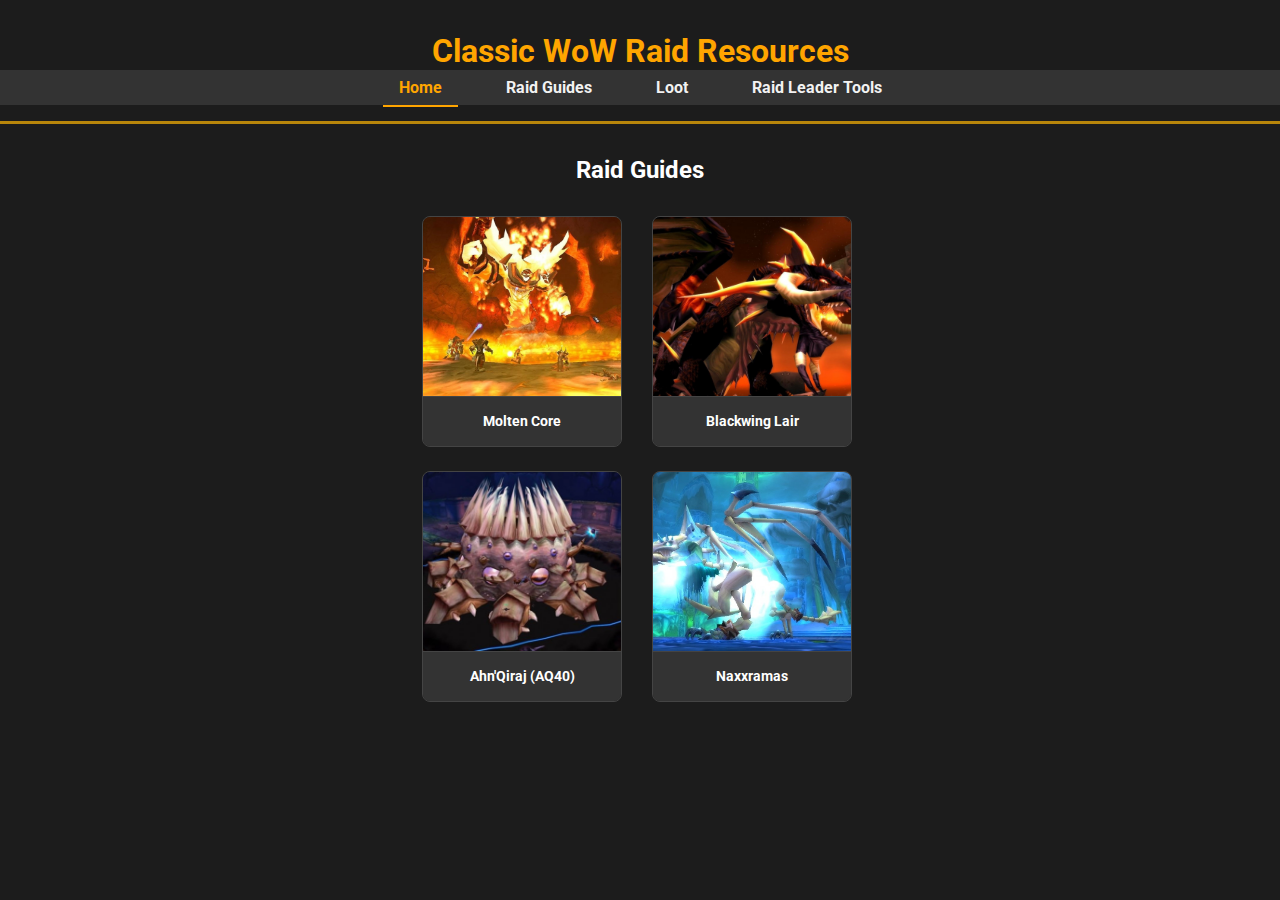
<file: index.html>
<!DOCTYPE html>
<html lang="en">
<head>
  <meta charset="UTF-8">
  <meta name="viewport" content="width=device-width, initial-scale=1.0">
  <title>Classic WoW Raid Resources</title>
  <link rel="stylesheet" href="css/style.css">
</head>
<body>
  <header>
    <h1>Classic WoW Raid Resources</h1>
    <nav>
      <ul>
        <li><a href="index.html" class="current">Home</a></li>
        <li><a href="raids.html">Raid Guides</a></li>
        <li><a href="loot.html">Loot</a></li>
        <li><a href="raid-tools.html">Raid Leader Tools</a></li>
      </ul>
    </nav>
  </header>

  <main>
    <section>
      <h2 style="text-align: center; margin-top: 2rem;">Raid Guides</h2>
      <section class="raid-container">
        <a href="molten-core.html" class="raid-box">
          <img src="images/molten-core.jpg" alt="Molten Core">
          <h2>Molten Core</h2>
        </a>
        <a href="blackwing-lair.html" class="raid-box">
          <img src="images/blackwing-lair.jpg" alt="Blackwing Lair">
          <h2>Blackwing Lair</h2>
        </a>
        <a href="aq40.html" class="raid-box">
          <img src="images/aq40.jpg" alt="Temple of Ahn'Qiraj">
          <h2>Ahn'Qiraj (AQ40)</h2>
        </a>
        <a href="naxxramas.html" class="raid-box">
          <img src="images/naxxramas.jpg" alt="Naxxramas">
          <h2>Naxxramas</h2>
        </a>
      </section>
    </section>
  </main>
</body>
</html>
</file>
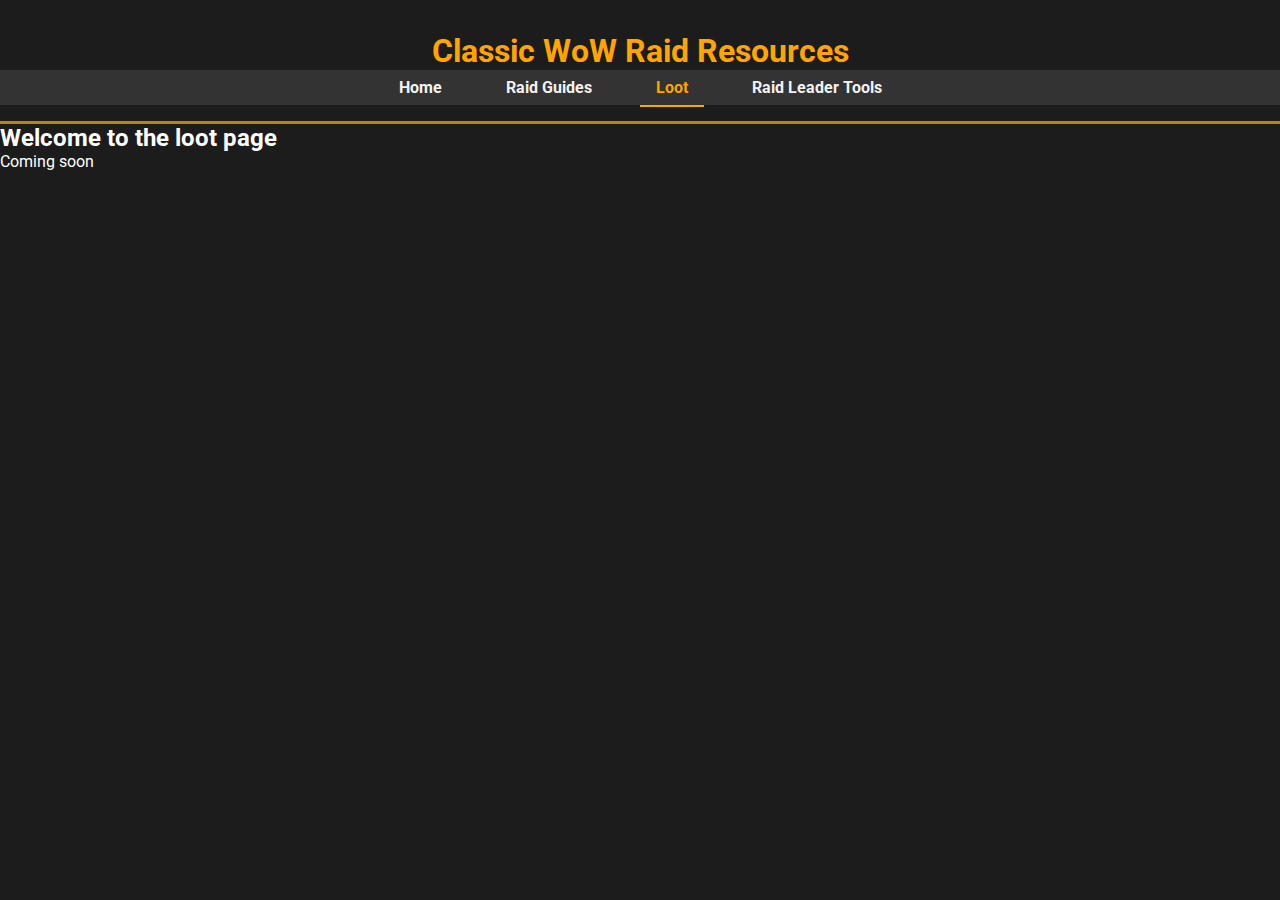
<file: loot.html>
<!DOCTYPE html>
<html lang="en">
<head>
  <meta charset="UTF-8">
  <meta name="viewport" content="width=device-width, initial-scale=1.0">
  <title>Classic WoW Raid Resources</title>
  <link rel="stylesheet" href="css/style.css">
</head>
<body>
  <header>
    <h1>Classic WoW Raid Resources</h1>
    <nav>
      <ul>
        <li><a href="index.html">Home</a></li>
        <li><a href="raids.html">Raid Guides</a></li>
        <li><a href="loot.html" class="current">Loot</a></li>
        <li><a href="raid-tools.html">Raid Leader Tools</a></li>
      </ul>
    </nav>
  </header>

  <main>
    <section>
      <h2>Welcome to the loot page</h2>
      <p>Coming soon</p>
    </section>
  </main>
</body>
</html>
</file>
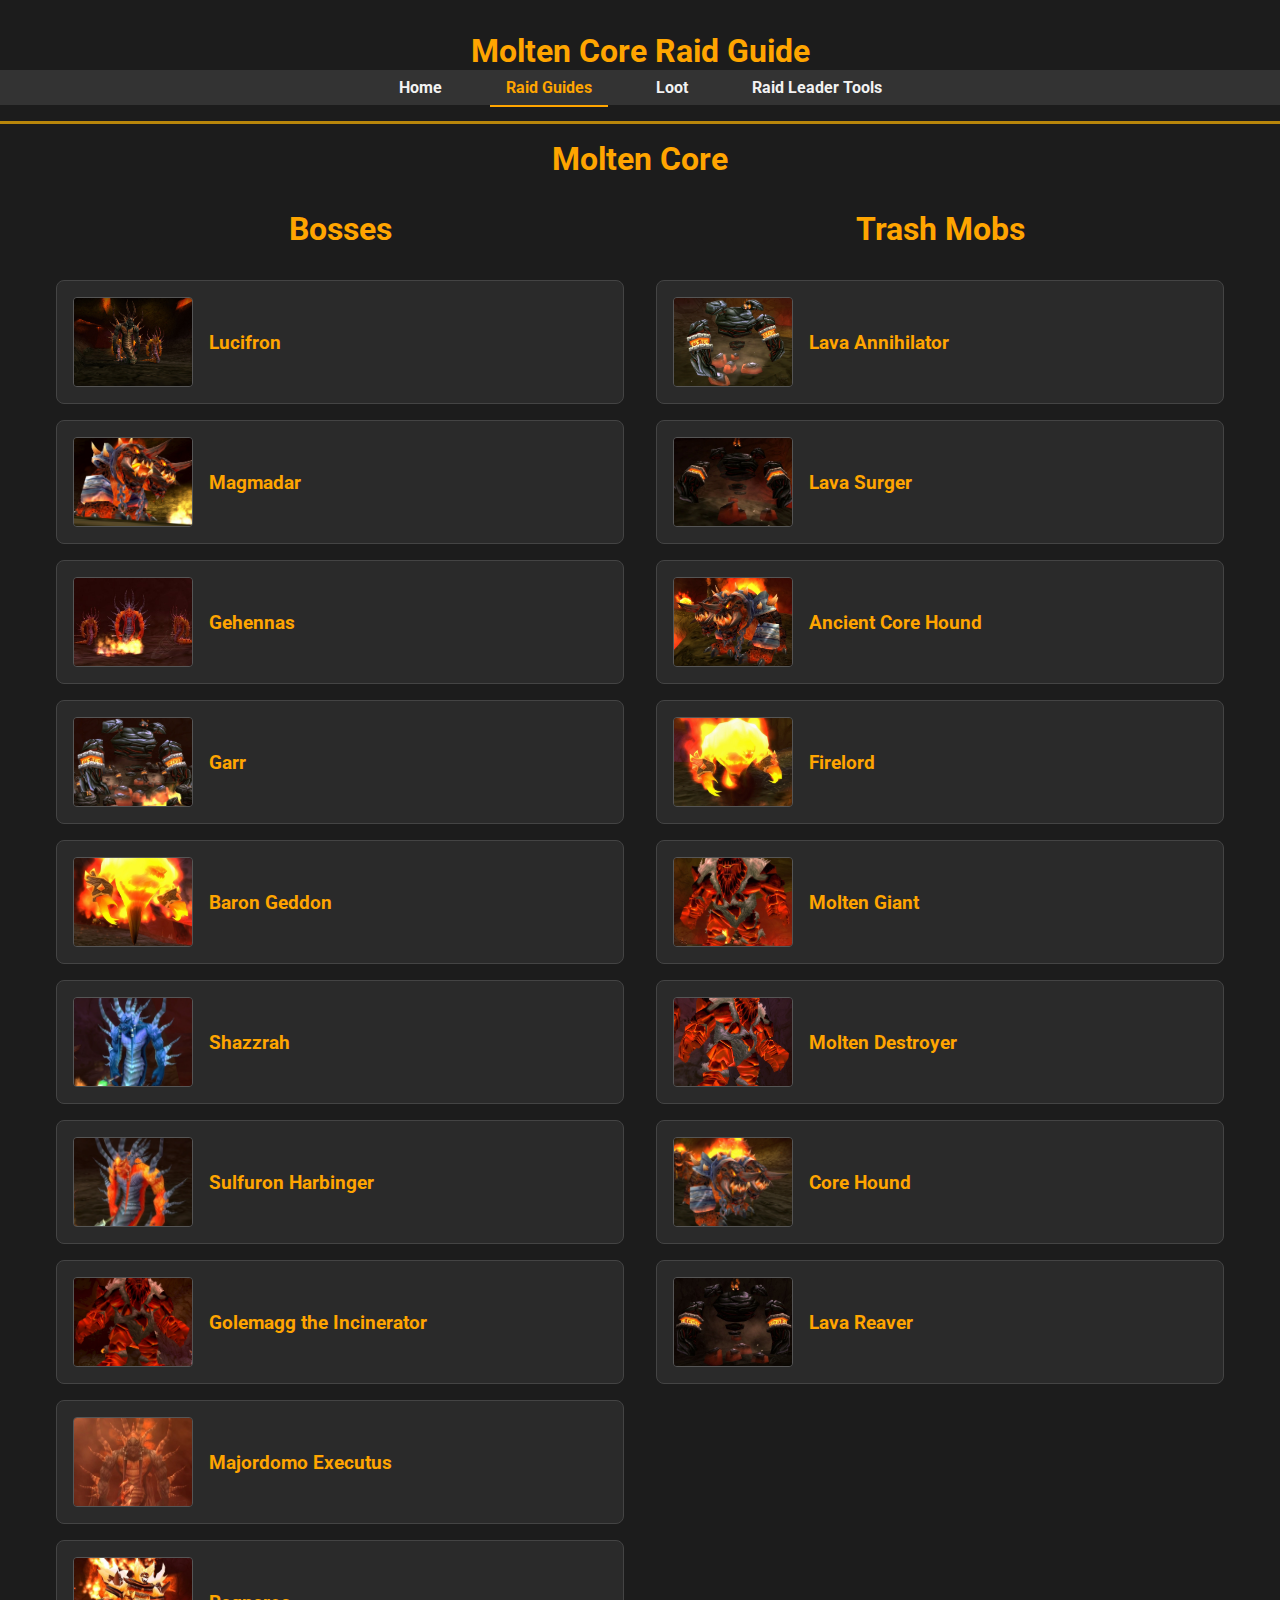
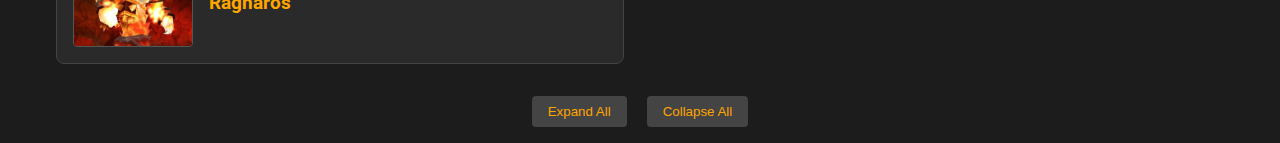
<file: molten-core.html>
<!DOCTYPE html>
<html lang="en">
<head>
  <meta charset="UTF-8">
  <meta name="viewport" content="width=device-width, initial-scale=1.0">
  <title>Molten Core Raid Guide</title>
  <link rel="stylesheet" href="css/style.css">
  <style>
    .section-title {
      text-align: center;
      margin: 1rem 0;
      color: #ffa500;
      font-size: 2rem;
    }
    .content-columns {
      display: grid;
      grid-template-columns: 1fr 1fr;
      gap: 2rem;
      max-width: 1200px;
      margin: 0 auto;
      padding: 0 1rem 1rem;
    }
    .column {
      display: flex;
      flex-direction: column;
      gap: 1rem;
    }
    .entry {
      background-color: #2a2a2a;
      border-radius: 8px;
      overflow: hidden;
      border: 1px solid #444;
    }
    .entry-header {
      display: flex;
      align-items: center;
      padding: 1rem;
      cursor: pointer;
      min-height: 100px;
    }
    .entry-header h3 {
      margin-left: 1rem;
      color: #ffa500;
      font-size: 1.2rem;
    }
    .entry-header img {
      width: 120px;
      height: 90px;
      object-fit: cover;
      border-radius: 4px;
      border: 1px solid #555;
    }
    .entry-content {
      height: 0;
      overflow: hidden;
      transition: height 0.3s ease;
      padding: 0 1.5rem;
    }
    .entry-content ul {
      list-style: disc;
      padding-left: 1.5rem;
      margin: 1rem 0;
      color: #fff;
    }
    .entry-content strong {
      color: #ffa500;
    }
      @media (max-width: 768px) {
      .content-columns {
        grid-template-columns: 1fr;
      }
      .entry-header {
        flex-direction: column;
        align-items: flex-start;
      }
      .entry-header img {
        margin-bottom: 0.5rem;
      }
    }
  </style>
  <script>
    function toggleEntry(element) {
      const entry = element.closest('.entry');
      const content = entry.querySelector('.entry-content');
      const isOpen = entry.classList.contains('open');

      if (isOpen) {
        content.style.height = content.scrollHeight + 'px';
        requestAnimationFrame(() => {
          content.style.height = '0px';
          entry.classList.remove('open');
        });
      } else {
        content.style.height = content.scrollHeight + 'px';
        content.addEventListener('transitionend', function handler() {
          content.style.height = 'auto';
          content.removeEventListener('transitionend', handler);
        });
        entry.classList.add('open');
      }
    }
      function expandAll(open) {
      const entries = document.querySelectorAll('.entry');
      entries.forEach(entry => {
        const content = entry.querySelector('.entry-content');
        if (open && !entry.classList.contains('open')) {
          content.style.height = content.scrollHeight + 'px';
          content.addEventListener('transitionend', function handler() {
            content.style.height = 'auto';
            content.removeEventListener('transitionend', handler);
          });
          entry.classList.add('open');
        } else if (!open && entry.classList.contains('open')) {
          content.style.height = content.scrollHeight + 'px';
          requestAnimationFrame(() => {
            content.style.height = '0px';
            entry.classList.remove('open');
          });
        }
      });
    }
  </script>
</head>
<body>
  <header>
    <h1>Molten Core Raid Guide</h1>
    <nav>
      <ul>
        <li><a href="index.html">Home</a></li>
        <li><a href="raids.html" class="current">Raid Guides</a></li>
        <li><a href="loot.html">Loot</a></li>
        <li><a href="raid-tools.html">Raid Leader Tools</a></li>
      </ul>
    </nav>
  </header>
  <main>
    <h2 class="section-title">Molten Core</h2>
    <div class="content-columns">
      <div class="column">
        <h2 class="section-title">Bosses</h2>
        <div class="entry">
          <div class="entry-header" onclick="toggleEntry(this)">
            <img src="images/molten core/lucifron.jpg" alt="Lucifron">
            <h3>Lucifron</h3>
          </div>
          <div class="entry-content">
            <ul>
              <li><strong>Lucifron's Curse</strong> – Increases the cost of all spells and abilities by 100% for 5 minutes. Magic debuff.</li>
              <li><strong>Impending Doom</strong> – Deals Shadow damage after 10 seconds. Magic debuff.</li>
              <li><strong>Shadow Shock</strong> – Deals Shadow damage to all nearby enemies.</li>
              <li><strong>Summon Flamewaker Protector</strong> – Two Flamewaker Protectors spawn and must be tanked separately.</li>
            </ul>
          </div>
        </div>
        <div class="entry">
          <div class="entry-header" onclick="toggleEntry(this)">
            <img src="images/molten core/magmadar.jpg" alt="Magmadar">
            <h3>Magmadar</h3>
          </div>
          <div class="entry-content">
            <ul>
              <li><strong>Panic</strong> – Fears nearby players for 8 seconds. Use Fear Ward or Tremor Totem.</li>
              <li><strong>Lava Bomb</strong> – Deals AoE fire damage and leaves a burning patch on the ground.</li>
              <li><strong>Enrage</strong> – At 30% health, Magmadar enrages and deals significantly increased melee damage.</li>
              <li><strong>Magma Spit</strong> – Ranged fire attack that hits a single target.</li>
            </ul>
          </div>
        </div>
        <div class="entry">
          <div class="entry-header" onclick="toggleEntry(this)">
            <img src="images/molten core/gehennas.jpg" alt="Gehennas">
            <h3>Gehennas</h3>
          </div>
          <div class="entry-content">
            <ul>
              <li><strong>Rain of Fire</strong> – AoE fire damage spell. Move out immediately.</li>
              <li><strong>Gehennas' Curse</strong> – Reduces healing received by 75% for 30 seconds. Curse-type debuff.</li>
              <li><strong>Shadow Bolt</strong> – Single-target ranged shadow damage.</li>
            </ul>
          </div>
        </div>
        <div class="entry">
          <div class="entry-header" onclick="toggleEntry(this)">
            <img src="images/molten core/garr.jpg" alt="Garr">
            <h3>Garr</h3>
          </div>
          <div class="entry-content">
            <ul>
              <li><strong>Antimagic Pulse</strong> – Dispels magic effects from players within 15 yards.</li>
              <li><strong>Explosion</strong> – His adds (Firesworn) explode on death. Spread out!</li>
              <li><strong>Firesworn</strong> – 8 adds that must be tanked and either banished or killed strategically.</li>
            </ul>
          </div>
        </div>
        <div class="entry">
          <div class="entry-header" onclick="toggleEntry(this)">
            <img src="images/molten core/baron-geddon.jpg" alt="Baron Geddon">
            <h3>Baron Geddon</h3>
          </div>
          <div class="entry-content">
            <ul>
              <li><strong>Living Bomb</strong> – Turns a random player into a ticking bomb. Explosion damages nearby players.</li>
              <li><strong>Ignite Mana</strong> – Deals fire damage over time and burns mana. Magic dispellable.</li>
              <li><strong>Inferno</strong> – AoE fire damage around the boss. Melee must run out.</li>
              <li><strong>Mana Burn</strong> – Burns mana from players and deals damage based on amount burned.</li>
            </ul>
          </div>
        </div>
        <div class="entry">
          <div class="entry-header" onclick="toggleEntry(this)">
            <img src="images/molten core/shazzrah.jpg" alt="Shazzrah">
            <h3>Shazzrah</h3>
          </div>
          <div class="entry-content">
            <ul>
              <li><strong>Arcane Explosion</strong> – AoE arcane damage centered on the boss. Casters should stay at range.</li>
              <li><strong>Counterspell</strong> – Silences casters in a frontal cone. Interrupt if possible.</li>
              <li><strong>Blink</strong> – Teleports to a random player and resets aggro.</li>
              <li><strong>Curse of Tongues</strong> – Increases spell casting time by 50%.</li>
            </ul>
          </div>
        </div>
        <div class="entry">
          <div class="entry-header" onclick="toggleEntry(this)">
            <img src="images/molten core/sulfuron-harbinger.jpg" alt="Sulfuron Harbinger">
            <h3>Sulfuron Harbinger</h3>
          </div>
          <div class="entry-content">
            <ul>
              <li><strong>Inspire</strong> – Buff that increases attack speed of Sulfuron and his guards.</li>
              <li><strong>Shadow Word: Pain</strong> – Damage-over-time spell applied by guards.</li>
              <li><strong>Holy Strike</strong> – Melee ability used by Sulfuron and his adds.</li>
              <li><strong>Knockdown</strong> – Briefly stuns the tank.</li>
            </ul>
          </div>
        </div>
        <div class="entry">
          <div class="entry-header" onclick="toggleEntry(this)">
            <img src="images/molten core/golemagg.jpg" alt="Golemagg the Incinerator">
            <h3>Golemagg the Incinerator</h3>
          </div>
          <div class="entry-content">
            <ul>
              <li><strong>Pyroblast</strong> – High-damage fire spell on the main target. Interruptible.</li>
              <li><strong>Magma Splash</strong> – AoE fire damage aura. Affects all players in melee range.</li>
              <li><strong>Magma Dogs</strong> – Two Core Ragers that must be tanked away and kept alive during the fight.</li>
            </ul>
          </div>
        </div>
        <div class="entry">
          <div class="entry-header" onclick="toggleEntry(this)">
            <img src="images/molten core/majordomo.jpg" alt="Majordomo Executus">
            <h3>Majordomo Executus</h3>
          </div>
          <div class="entry-content">
            <ul>
              <li><strong>Teleport</strong> – Randomly teleports players.</li>
              <li><strong>Magic Reflection</strong> – Reflects all magical attacks. Time your DPS accordingly.</li>
              <li><strong>Damage Shield</strong> – Reflects physical attacks. Stop melee when active.</li>
              <li><strong>Flamewaker Elites & Healers</strong> – Must be controlled throughout the fight.</li>
            </ul>
          </div>
        </div>
        <div class="entry">
          <div class="entry-header" onclick="toggleEntry(this)">
            <img src="images/molten core/ragnaros.jpg" alt="Ragnaros">
            <h3>Ragnaros</h3>
          </div>
          <div class="entry-content">
            <ul>
              <li><strong>Wrath of Ragnaros</strong> – Knockback + fire damage to players in melee range.</li>
              <li><strong>Lava Burst</strong> – AoE fire damage targeting ranged players.</li>
              <li><strong>Sons of Flame</strong> – Summons adds at 50% HP. Must be AoE'd down quickly.</li>
              <li><strong>Elemental Fire</strong> – High-damage fire attack.</li>
            </ul>
          </div>
        </div>
      </div>
      <div class="column">
        <h2 class="section-title">Trash Mobs</h2>
        <div class="entry">
          <div class="entry-header" onclick="toggleEntry(this)">
            <img src="images/molten core/lava-annihilator.jpg" alt="Lava Annihilator">
            <h3>Lava Annihilator</h3>
          </div>
          <div class="entry-content">
            <ul style="color: #fff">
              <li><strong>Arc Weld</strong> – Casts a short-range AoE around the mob.</li>
              <li><strong>Shockwave</strong> – Frontal cone knockback. Tanks should face it away.</li>
            </ul>
          </div>
        </div>
        <div class="entry">
          <div class="entry-header" onclick="toggleEntry(this)">
            <img src="images/molten core/lava-surger.png" alt="Lava Surger">
            <h3>Lava Surger</h3>
          </div>
          <div class="entry-content">
            <ul style="color: #fff">
              <li><strong>Surge</strong> – Charges a random target, knocking them back and dealing damage.</li>
              <li><strong>Explosion</strong> – Explodes on death for AoE fire damage.</li>
            </ul>
          </div>
        </div>
        <div class="entry">
          <div class="entry-header" onclick="toggleEntry(this)">
            <img src="images/molten core/ancient-core-hound.jpg" alt="Ancient Core Hound">
            <h3>Ancient Core Hound</h3>
          </div>
          <div class="entry-content">
            <ul style="color: #fff">
              <li><strong>Terrifying Howl</strong> – AoE fear. Tremor Totem or Fear Ward helps a lot.</li>
              <li><strong>Burning Bite</strong> – Deals fire damage to the target.</li>
            </ul>
          </div>
        </div>
        <div class="entry">
          <div class="entry-header" onclick="toggleEntry(this)">
            <img src="images/molten core/firelord.jpg" alt="Firelord">
            <h3>Firelord</h3>
          </div>
          <div class="entry-content">
            <ul style="color: #fff">
              <li><strong>Summon Flame Spawn</strong> – Spawns small adds that can overwhelm the raid.</li>
              <li><strong>Fireball</strong> – Ranged fire damage spell.</li>
            </ul>
          </div>
        </div>
        <div class="entry">
          <div class="entry-header" onclick="toggleEntry(this)">
            <img src="images/molten core/molten-giant.jpg" alt="Molten Giant">
            <h3>Molten Giant</h3>
          </div>
          <div class="entry-content">
            <ul style="color: #fff">
              <li><strong>Smash</strong> – Heavy melee hit that can cleave nearby players.</li>
              <li><strong>Flame Buffet</strong> – Applies a stacking fire vulnerability debuff.</li>
            </ul>
          </div>
        </div>
        <div class="entry">
          <div class="entry-header" onclick="toggleEntry(this)">
            <img src="images/molten core/molten-destroyer.jpg" alt="Molten Destroyer">
            <h3>Molten Destroyer</h3>
          </div>
          <div class="entry-content">
            <ul style="color: #fff">
              <li><strong>Knockdown</strong> – Briefly stuns the tank.</li>
              <li><strong>Fireball Volley</strong> – AoE fire damage to the raid.</li>
            </ul>
          </div>
        </div>
        <div class="entry">
          <div class="entry-header" onclick="toggleEntry(this)">
            <img src="images/molten core/core-hound.jpg" alt="Core Hound">
            <h3>Core Hound</h3>
          </div>
          <div class="entry-content">
            <ul style="color: #fff">
              <li><strong>Fear</strong> – Fears nearby players. Tremor Totem recommended.</li>
              <li><strong>Fire Breath</strong> – Frontal cone fire damage.</li>
            </ul>
          </div>
        </div>
        <div class="entry">
          <div class="entry-header" onclick="toggleEntry(this)">
            <img src="images/molten core/lava-reaver.jpg" alt="Lava Reaver">
            <h3>Lava Reaver</h3>
          </div>
          <div class="entry-content">
            <ul style="color: #fff">
              <li><strong>Ground Slam</strong> – AoE stun around the mob.</li>
              <li><strong>Fire Nova</strong> – Bursts fire damage around itself.</li>
            </ul>
          </div>
        </div>
      </div>
    </div>
      <div style="text-align: center; margin: 1rem auto;">
      <button onclick="expandAll(true)" style="margin-right: 1rem; padding: 0.5rem 1rem; background-color: #444; color: #ffa500; border: none; border-radius: 4px; cursor: pointer;">Expand All</button>
      <button onclick="expandAll(false)" style="padding: 0.5rem 1rem; background-color: #444; color: #ffa500; border: none; border-radius: 4px; cursor: pointer;">Collapse All</button>
    </div>
  </main>
</body>
</html>
</file>
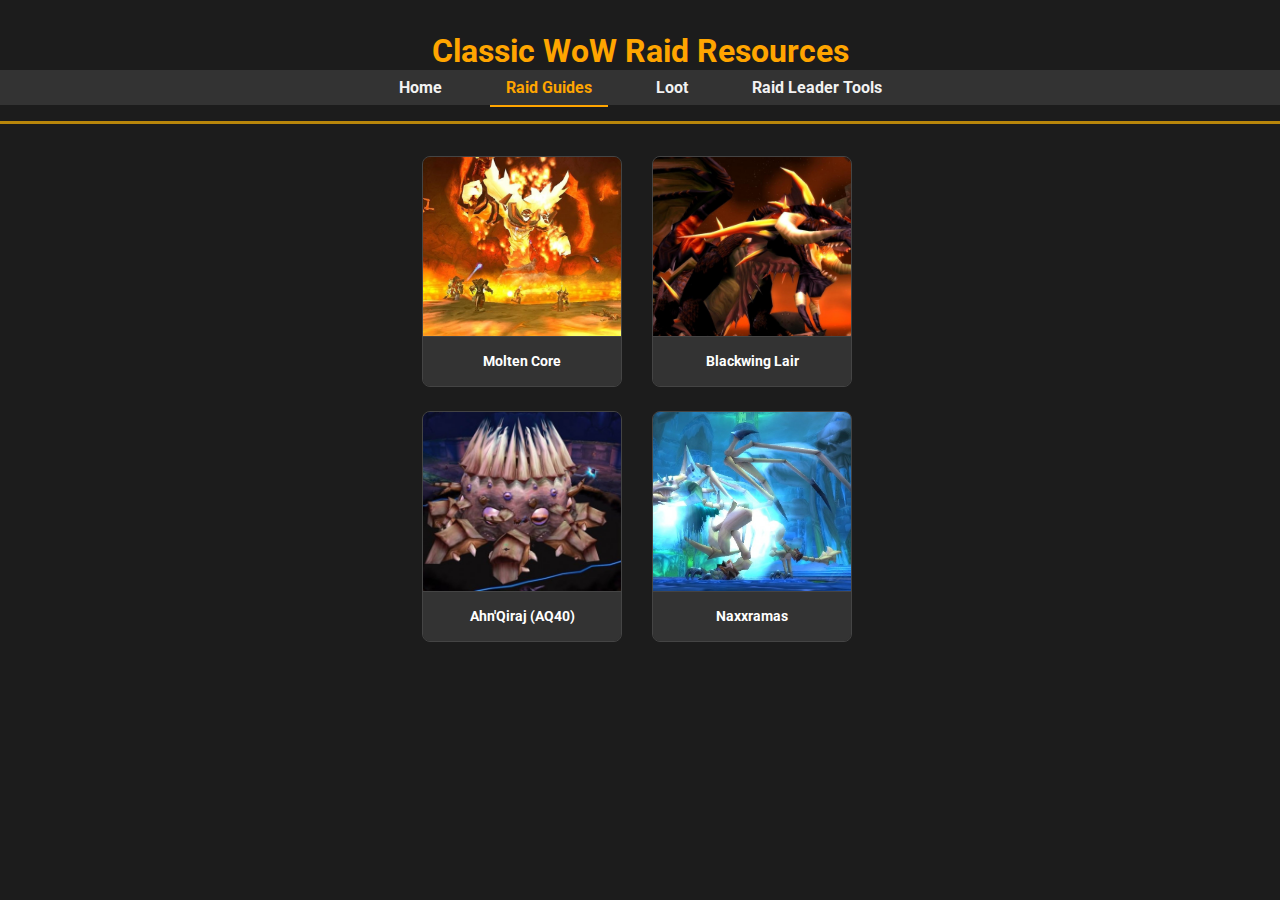
<file: raids.html>
<!DOCTYPE html>
<html lang="en">
<head>
  <meta charset="UTF-8" />
  <meta name="viewport" content="width=device-width, initial-scale=1.0" />
  <title>Raid Guides</title>
  <link rel="stylesheet" href="css/style.css" />
</head>
<body>
  <header>
    <h1>Classic WoW Raid Resources</h1>
    <nav>
      <ul>
        <li><a href="index.html">Home</a></li>
        <li><a href="raids.html" class="current">Raid Guides</a></li>
        <li><a href="loot.html">Loot</a></li>
        <li><a href="raid-tools.html">Raid Leader Tools</a></li>
      </ul>
    </nav>
  </header>

  <main>
    <section class="raid-container">
      <a href="molten-core.html" class="raid-box">
        <img src="images/molten-core.jpg" alt="Molten Core">
        <h2>Molten Core</h2>
      </a>
      <a href="blackwing-lair.html" class="raid-box">
        <img src="images/blackwing-lair.jpg" alt="Blackwing Lair">
        <h2>Blackwing Lair</h2>
      </a>
      <a href="aq40.html" class="raid-box">
        <img src="images/aq40.jpg" alt="Temple of Ahn'Qiraj">
        <h2>Ahn'Qiraj (AQ40)</h2>
      </a>
      <a href="naxxramas.html" class="raid-box">
        <img src="images/naxxramas.jpg" alt="Naxxramas">
        <h2>Naxxramas</h2>
      </a>
    </section>
  </main>
</body>
</html>
</file>
<file: css/style.css>
/* General Reset */
@import url('https://fonts.googleapis.com/css2?family=Roboto:wght@400;700&display=swap');

* {
  margin: 0;
  padding: 0;
  box-sizing: border-box;
}

/* Body Styling */
body {
  font-family: 'Roboto', sans-serif;
  background-color: #1c1c1c;
  color: #fff;
}

/* Navigation Bar */
nav {
  background-color: #333;
  padding: 0.5rem 0;
}

nav ul {
  list-style: none;
  display: flex;
  justify-content: center;
}

nav li {
  margin: 0 1rem;
}

nav a {
  color: #f2f2f2;
  text-decoration: none;
  padding: 0.5rem 1rem;
  font-weight: bold;
  font-size: 1rem;
}

nav a:hover {
  background-color: #ddd;
  color: #000;
}

nav a.current {
  border-bottom: 2px solid #ffa500;
  color: #ffa500;
}

/* Header Styling */
header {
  text-align: center;
  padding: 2rem 0 1rem;
  background-color: #1c1c1c;
  color: #ffa500;
  border-bottom: 3px solid #b8860b;
  font-family: 'Roboto', sans-serif;
}

/* Raid Container */
.raid-container {
  display: grid;
  grid-template-columns: repeat(2, 1fr);
  gap: 1.5rem;
  padding: 2rem;
  justify-content: center;
  align-items: center;
  max-width: 500px;
  margin: 0 auto;
}

.raid-box {
  background-color: #2a2a2a;
  border: 1px solid #444;
  border-radius: 8px;
  overflow: hidden;
  text-align: center;
  text-decoration: none;
  color: inherit;
  transition: transform 0.3s, box-shadow 0.3s;
  width: 200px;
}

.raid-box img {
  width: 100%;
  height: 180px;
  object-fit: cover;
  display: block;
  border-bottom: 1px solid #444;
}

.raid-box h2 {
  margin: 0;
  padding: 1rem;
  background-color: #333;
  color: #fff;
  font-size: 0.9rem;
  font-family: 'Roboto', sans-serif;
}

.raid-box:hover {
  transform: translateY(-5px);
  box-shadow: 0 8px 16px rgba(0,0,0,0.3);
}

/* Footer Styling */
footer {
  background-color: #333;
  color: #fff;
  text-align: center;
  padding: 1rem 0;
  position: relative;
  bottom: 0;
  width: 100%;
}
</file>
